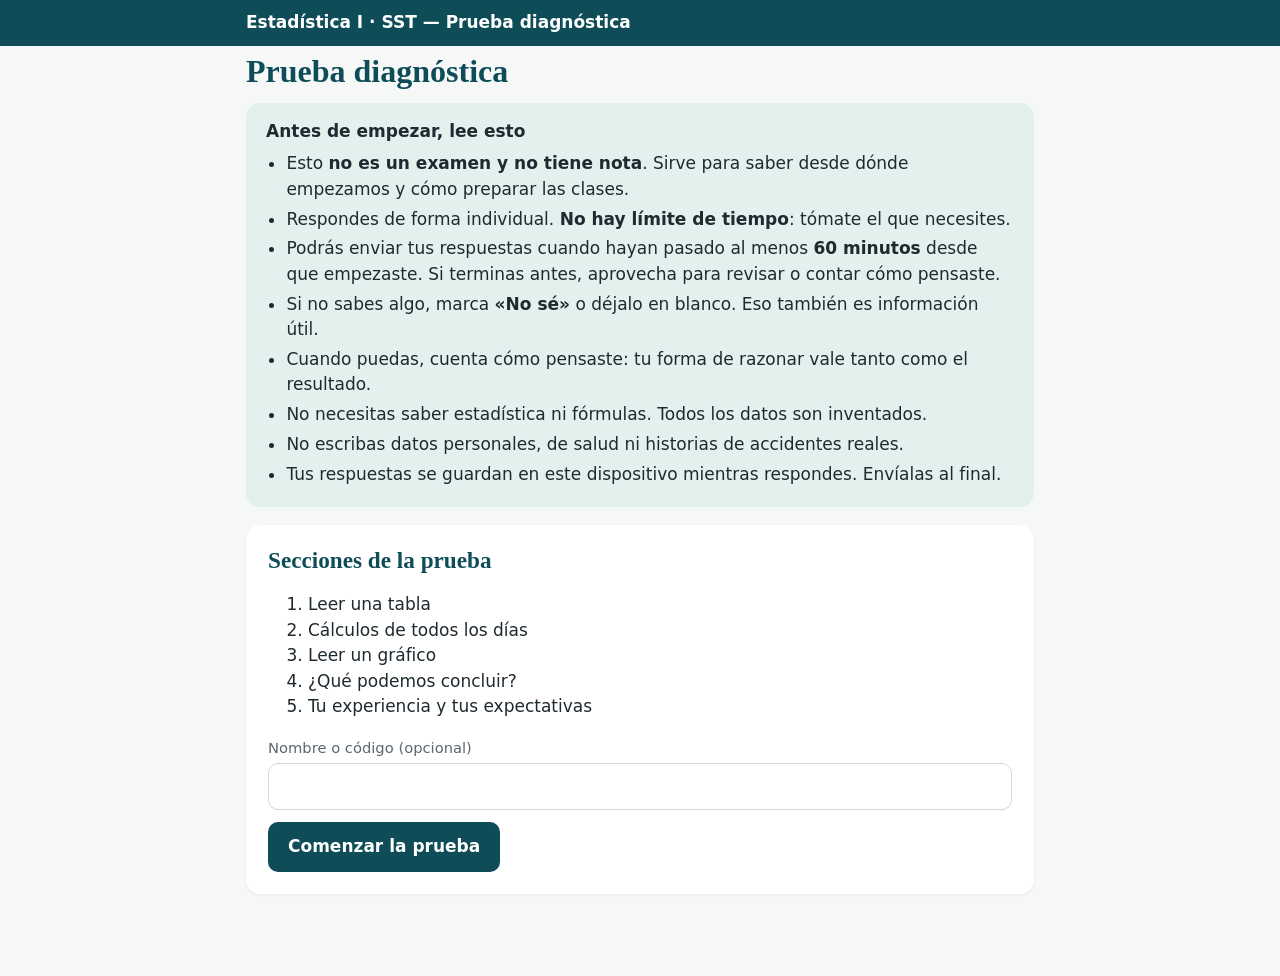
<file: index.html>
<!doctype html>
<html lang="es-CO">
<head>
  <meta charset="utf-8">
  <meta name="viewport" content="width=device-width, initial-scale=1">
  <title>Prueba diagnóstica · Estadística I (SST)</title>
  <meta name="robots" content="noindex">
  <link rel="stylesheet" href="assets/styles.css?v=4">
</head>
<body>
  <header class="barra">
    <div class="contenedor">
      <div class="marca">Estadística I · SST — Prueba diagnóstica</div>
      <div class="reloj oculto" id="reloj" aria-live="off"></div>
    </div>
    <div class="progreso oculto" id="progreso"><div></div></div>
  </header>

  <main class="contenedor">
    <!-- Inicio -->
    <section id="inicio">
      <h1>Prueba diagnóstica</h1>
      <div class="aviso">
        <strong>Antes de empezar, lee esto</strong>
        <ul>
          <li>Esto <strong>no es un examen y no tiene nota</strong>. Sirve para saber desde dónde empezamos y cómo preparar las clases.</li>
          <li>Respondes de forma individual. <strong>No hay límite de tiempo</strong>: tómate el que necesites.</li>
          <li>Podrás enviar tus respuestas cuando hayan pasado al menos <strong><span id="txt-minimo">60</span> minutos</strong> desde que empezaste. Si terminas antes, aprovecha para revisar o contar cómo pensaste.</li>
          <li>Si no sabes algo, marca <strong>«No sé»</strong> o déjalo en blanco. Eso también es información útil.</li>
          <li>Cuando puedas, cuenta cómo pensaste: tu forma de razonar vale tanto como el resultado.</li>
          <li>No necesitas saber estadística ni fórmulas. Todos los datos son inventados.</li>
          <li>No escribas datos personales, de salud ni historias de accidentes reales.</li>
          <li>Tus respuestas se guardan en este dispositivo mientras respondes. Envíalas al final.</li>
        </ul>
      </div>
      <div class="tarjeta">
        <h2>Secciones de la prueba</h2>
        <ol id="lista-secciones"></ol>
        <div class="campo completo" style="margin-top:16px">
          <label for="nombre">Nombre o código (opcional)</label>
          <input type="text" id="nombre" maxlength="60" autocomplete="off">
        </div>
        <div class="acciones">
          <button id="btn-comenzar">Comenzar la prueba</button>
          <span class="pequeno" id="txt-reanudar"></span>
        </div>
      </div>
    </section>

    <!-- Prueba -->
    <form id="prueba" class="oculto" novalidate></form>

    <!-- Envío -->
    <section id="envio" class="oculto">
      <div class="tarjeta">
        <h2>Revisa y envía</h2>
        <p id="resumen-envio"></p>
        <p class="alerta" id="txt-espera" aria-live="polite"></p>
        <div id="msg-envio"></div>
        <div class="acciones">
          <button id="btn-enviar" type="button">Enviar mis respuestas</button>
          <a class="boton sec" href="#seccion-A">Volver a revisar</a>
        </div>
      </div>
    </section>

    <!-- Gracias -->
    <section id="gracias" class="oculto">
      <h1>¡Gracias!</h1>
      <div class="aviso">
        <p>Tus respuestas se enviaron. Recuerda: lo que dejaste en blanco o marcaste como «No sé» también ayuda a planear las clases.</p>
        <p class="pequeno" id="txt-codigo"></p>
      </div>
    </section>
  </main>

  <script src="assets/config.js?v=4"></script>
  <script src="assets/preguntas.js?v=4"></script>
  <script src="assets/prueba.js?v=4"></script>
</body>
</html>
</file>
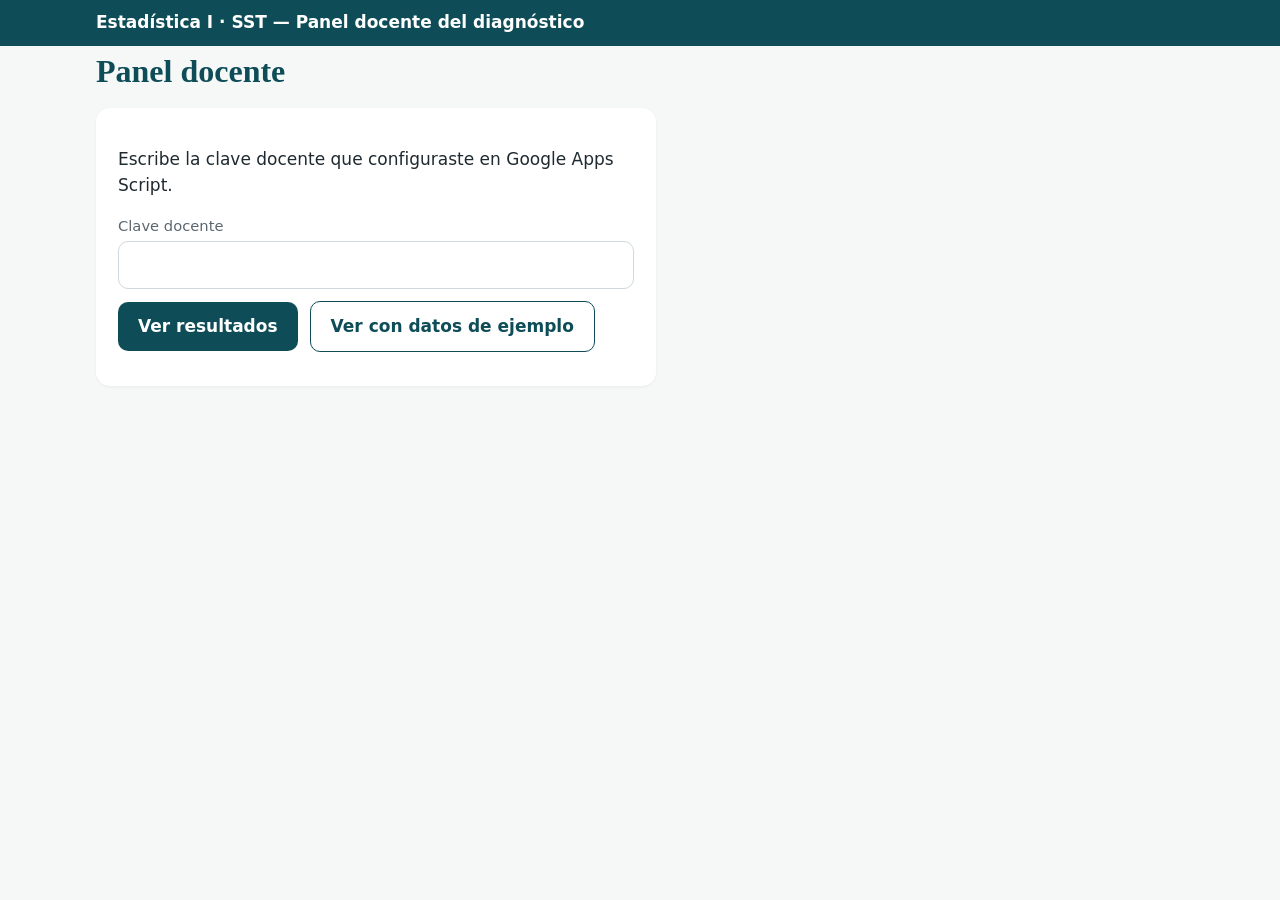
<file: docente.html>
<!doctype html>
<html lang="es-CO">
<head>
  <meta charset="utf-8">
  <meta name="viewport" content="width=device-width, initial-scale=1">
  <title>Panel docente · Diagnóstico SST</title>
  <meta name="robots" content="noindex">
  <link rel="stylesheet" href="assets/styles.css?v=4">
</head>
<body>
  <header class="barra">
    <div class="contenedor ancho">
      <div class="marca">Estadística I · SST — Panel docente del diagnóstico</div>
      <div class="acciones oculto" id="acciones-top" style="margin:0">
        <button class="sec" id="btn-actualizar" type="button" style="padding:6px 14px">Actualizar</button>
        <button class="sec" id="btn-csv" type="button" style="padding:6px 14px">Descargar CSV</button>
        <button class="sec" id="btn-salir" type="button" style="padding:6px 14px">Salir</button>
      </div>
    </div>
  </header>

  <main class="contenedor ancho">
    <section id="acceso">
      <h1>Panel docente</h1>
      <div class="tarjeta" style="max-width:560px">
        <p>Escribe la clave docente que configuraste en Google Apps Script.</p>
        <div class="campo completo">
          <label for="clave">Clave docente</label>
          <input type="password" id="clave" autocomplete="current-password">
        </div>
        <div class="acciones">
          <button id="btn-entrar" type="button">Ver resultados</button>
          <button id="btn-demo" class="sec" type="button">Ver con datos de ejemplo</button>
        </div>
        <div id="msg-acceso" style="margin-top:12px"></div>
      </div>
    </section>

    <section id="panel" class="oculto">
      <div id="aviso-demo" class="alerta oculto" style="margin-top:18px">Estás viendo <strong>datos de ejemplo inventados</strong>. Las calificaciones que hagas aquí no se guardan.</div>
      <h1 style="margin-top:18px">Resultados del diagnóstico</h1>
      <p class="pequeno" id="txt-actualizado"></p>
      <div class="kpis" id="kpis"></div>

      <nav class="pestanas" role="tablist">
        <button role="tab" data-tab="resumen" aria-selected="true">Resumen</button>
        <button role="tab" data-tab="preguntas" aria-selected="false">Por pregunta</button>
        <button role="tab" data-tab="revisar" aria-selected="false">Revisar respuestas abiertas</button>
        <button role="tab" data-tab="experiencia" aria-selected="false">Excel y confianza</button>
        <button role="tab" data-tab="estudiantes" aria-selected="false">Por estudiante</button>
      </nav>
      <div id="tab-resumen" class="tab"></div>
      <div id="tab-preguntas" class="tab oculto"></div>
      <div id="tab-revisar" class="tab oculto"></div>
      <div id="tab-experiencia" class="tab oculto"></div>
      <div id="tab-estudiantes" class="tab oculto"></div>
    </section>
  </main>

  <script src="assets/config.js?v=4"></script>
  <script src="assets/preguntas.js?v=4"></script>
  <script src="assets/clave.js?v=4"></script>
  <script src="assets/demo.js?v=4"></script>
  <script src="assets/docente.js?v=4"></script>
</body>
</html>
</file>
<file: assets/styles.css>
:root {
  --petrol: #0e4d57; --teal: #1f7a80; --mint: #e2f1ee; --ink: #1f2a30; --grey: #5b6770; --line: #cfd8dc;
  --amber: #b26a00; --amber-t: #fcefd9; --green: #2e7d4f; --green-t: #e3f1e7; --red: #b3412e; --red-t: #fbe7e3;
  --bg: #f6f8f8; --card: #ffffff; --radius: 14px;
  font-family: "Segoe UI", Calibri, system-ui, -apple-system, Roboto, sans-serif;
  color: var(--ink); line-height: 1.5;
}
* { box-sizing: border-box; }
body { margin: 0; background: var(--bg); font-size: 17px; }
h1, h2, h3 { font-family: Cambria, Georgia, serif; color: var(--petrol); line-height: 1.2; }
h1 { font-size: 2rem; margin: .2em 0 .4em; }
h2 { font-size: 1.45rem; margin: 0; }
a { color: var(--teal); }
.contenedor { max-width: 820px; margin: 0 auto; padding: 0 16px 64px; }
.ancho { max-width: 1120px; }
.pequeno { font-size: .9rem; color: var(--grey); }
.nota { color: var(--grey); font-style: italic; }
.oculto { display: none !important; }

/* Barra superior */
.barra { position: sticky; top: 0; z-index: 10; background: var(--petrol); color: #fff; }
.barra .contenedor { display: flex; align-items: center; gap: 16px; padding-top: 10px; padding-bottom: 10px; flex-wrap: wrap; }
.barra .marca { font-weight: 600; flex: 1; min-width: 180px; }
.barra .reloj { font-variant-numeric: tabular-nums; font-weight: 700; background: rgba(255,255,255,.12); padding: 4px 12px; border-radius: 999px; }
.barra .reloj.fin { background: #f2b54a; color: var(--ink); }
.progreso { height: 6px; background: rgba(255,255,255,.2); }
.progreso > div { height: 100%; width: 0; background: #f2b54a; transition: width .3s; }

/* Tarjetas */
.tarjeta { background: var(--card); border-radius: var(--radius); padding: 22px; margin: 18px 0; box-shadow: 0 1px 3px rgba(0,0,0,.06); }
.aviso { background: var(--mint); border-radius: var(--radius); padding: 16px 20px; }
.aviso ul { margin: .4em 0 0; padding-left: 1.2em; }
.aviso li { margin: .25em 0; }
.alerta { background: var(--amber-t); border-radius: var(--radius); padding: 14px 18px; color: #6b4300; }
.error { background: var(--red-t); color: var(--red); border-radius: var(--radius); padding: 14px 18px; }

.seccion-cab { display: flex; align-items: baseline; justify-content: space-between; gap: 12px; flex-wrap: wrap; background: var(--mint); margin: -22px -22px 16px; padding: 14px 22px; border-radius: var(--radius) var(--radius) 0 0; }
.seccion-cab .min { color: var(--grey); font-weight: 600; }

.pregunta { border-top: 1px solid var(--line); padding: 18px 0 6px; }
.pregunta:first-of-type { border-top: 0; }
.pregunta .enun { font-weight: 600; margin: 0 0 10px; }
.pregunta .enun b { color: var(--petrol); }
.pregunta .ayuda { color: var(--grey); font-style: italic; margin: -6px 0 10px; font-size: .95rem; }
.campos { display: flex; flex-wrap: wrap; gap: 12px 16px; align-items: flex-end; }
.campo { display: flex; flex-direction: column; gap: 4px; flex: 1 1 220px; }
.campo.corto { flex: 0 1 130px; }
.campo.completo { flex: 1 1 100%; }
.campo > label, .campo > .etq { font-size: .92rem; color: var(--grey); }
.con-sufijo { display: flex; align-items: center; gap: 8px; }
.con-sufijo span { color: var(--grey); }
input[type=text], input[type=number], input[type=password], input[type=url], select, textarea {
  font: inherit; color: inherit; padding: 10px 12px; border: 1.5px solid var(--line); border-radius: 10px; background: #fff; width: 100%;
}
input:focus, select:focus, textarea:focus { outline: 3px solid rgba(31,122,128,.25); border-color: var(--teal); }
textarea { min-height: 84px; resize: vertical; }
.con-sufijo input { max-width: 180px; }
.opciones { display: flex; flex-wrap: wrap; gap: 8px; }
.opciones label { display: inline-flex; align-items: center; gap: 8px; border: 1.5px solid var(--line); border-radius: 999px; padding: 8px 14px; cursor: pointer; background: #fff; }
.opciones label:has(input:checked) { border-color: var(--teal); background: var(--mint); font-weight: 600; }
.opciones input { accent-color: var(--teal); width: 18px; height: 18px; }
.nose { margin-top: 10px; }
.nose label { display: inline-flex; gap: 8px; align-items: center; color: var(--grey); cursor: pointer; font-size: .95rem; }
.pregunta.es-nose .campos { opacity: .45; pointer-events: none; }

button, .boton { font: inherit; font-weight: 600; border: 0; border-radius: 10px; padding: 12px 20px; cursor: pointer; background: var(--petrol); color: #fff; text-decoration: none; display: inline-block; }
button:hover, .boton:hover { background: #0b3c44; }
button.sec, .boton.sec { background: #fff; color: var(--petrol); border: 1.5px solid var(--petrol); }
button.sec:hover { background: var(--mint); }
button:disabled { opacity: .5; cursor: not-allowed; }
.acciones { display: flex; gap: 12px; flex-wrap: wrap; align-items: center; margin-top: 12px; }

/* Datos */
.tabla-scroll { overflow-x: auto; }
table.datos { border-collapse: collapse; width: 100%; min-width: 520px; font-size: .95rem; margin: 8px 0; }
table.datos caption { text-align: left; font-style: italic; color: var(--grey); padding-bottom: 6px; }
table.datos th, table.datos td { border: 1px solid var(--line); padding: 8px 10px; text-align: center; }
table.datos thead th { background: var(--mint); font-weight: 600; }
table.datos tbody th { text-align: left; }
blockquote { margin: 12px 0; padding: 12px 18px; background: #f4f8f7; border: 1px solid var(--line); border-radius: 10px; font-style: italic; }
details.ver-tabla summary { cursor: pointer; color: var(--teal); font-weight: 600; margin: 8px 0; }

figure.grafico { margin: 12px 0; }
figure.grafico figcaption { text-align: center; font-weight: 600; margin-bottom: 4px; }
figure.grafico svg { width: 100%; max-width: 640px; height: auto; display: block; margin: 0 auto; }
.g-rejilla { stroke: #c9d1d5; stroke-width: 1; }
.g-eje { stroke: #5b6770; stroke-width: 1.5; }
.g-barra { fill: var(--teal); }
.g-num { font-size: 14px; fill: var(--ink); }
.g-titulo-eje { font-size: 14px; font-weight: 600; fill: var(--ink); }

.toast { position: fixed; left: 50%; bottom: 24px; transform: translateX(-50%); background: var(--ink); color: #fff; padding: 12px 20px; border-radius: 999px; z-index: 50; box-shadow: 0 4px 16px rgba(0,0,0,.2); max-width: calc(100% - 32px); text-align: center; }

/* Panel docente */
.kpis { display: grid; grid-template-columns: repeat(6, 1fr); gap: 14px; }
@media (max-width: 1000px) { .kpis { grid-template-columns: repeat(3, 1fr); } }
@media (max-width: 560px) { .kpis { grid-template-columns: repeat(2, 1fr); } }
.kpi { background: var(--card); border-radius: var(--radius); padding: 16px 18px; box-shadow: 0 1px 3px rgba(0,0,0,.06); }
.kpi .valor { font-family: Cambria, Georgia, serif; font-size: 2.1rem; font-weight: 700; color: var(--petrol); line-height: 1.1; }
.kpi .etiqueta { color: var(--grey); font-size: .92rem; }
.pestanas { display: flex; gap: 6px; flex-wrap: wrap; margin: 20px 0 0; }
.pestanas button { background: #fff; color: var(--petrol); border: 1.5px solid var(--line); }
.pestanas button[aria-selected=true] { background: var(--petrol); color: #fff; border-color: var(--petrol); }
.leyenda { display: flex; gap: 14px; flex-wrap: wrap; font-size: .9rem; color: var(--grey); margin: 6px 0 12px; }
.leyenda i { display: inline-block; width: 12px; height: 12px; border-radius: 3px; margin-right: 6px; vertical-align: -1px; }
.c-ev { background: var(--green); } .c-ca { background: #e0a43a; } .c-ac { background: var(--red); } .c-pe { background: #b8c2c7; }
.fila-barra { display: grid; grid-template-columns: 210px 1fr 48px; gap: 12px; align-items: center; margin: 8px 0; }
.fila-barra .nom { font-weight: 600; font-size: .95rem; }
.apilada { display: flex; height: 26px; border-radius: 6px; overflow: hidden; background: #edf1f2; }
.apilada > div { height: 100%; color: #fff; font-size: .8rem; display: flex; align-items: center; justify-content: center; white-space: nowrap; overflow: hidden; }
.simple { height: 22px; border-radius: 6px; background: #edf1f2; overflow: hidden; }
.simple > div { height: 100%; background: var(--teal); }
table.panel { border-collapse: collapse; width: 100%; font-size: .93rem; }
table.panel th, table.panel td { border-bottom: 1px solid var(--line); padding: 9px 8px; text-align: left; vertical-align: top; }
table.panel th { background: #f1f5f5; position: sticky; top: 0; }
table.panel td.num { text-align: right; font-variant-numeric: tabular-nums; white-space: nowrap; }
.chip { display: inline-block; padding: 2px 10px; border-radius: 999px; font-size: .82rem; font-weight: 600; }
.chip.ev { background: var(--green-t); color: var(--green); } .chip.ca { background: var(--amber-t); color: var(--amber); }
.chip.ac { background: var(--red-t); color: var(--red); } .chip.pe { background: #eef1f2; color: var(--grey); }
.errores { margin: 0; padding-left: 1.1em; color: var(--grey); }
.lista-textos { list-style: none; padding: 0; margin: 0; }
.lista-textos li { background: #f4f8f7; border-radius: 10px; padding: 10px 14px; margin: 8px 0; }
.revision { border: 1px solid var(--line); border-radius: 12px; padding: 14px; margin: 12px 0; }
.revision .resp { background: #f4f8f7; border-radius: 8px; padding: 8px 12px; margin: 6px 0 8px; white-space: pre-wrap; }
.calif { display: flex; gap: 6px; flex-wrap: wrap; }
.calif button { padding: 6px 12px; font-size: .88rem; background: #fff; color: var(--ink); border: 1.5px solid var(--line); }
.calif button.sel.ev { background: var(--green); border-color: var(--green); color: #fff; }
.calif button.sel.ca { background: #e0a43a; border-color: #e0a43a; color: #fff; }
.calif button.sel.ac { background: var(--red); border-color: var(--red); color: #fff; }
.dos-col { display: grid; grid-template-columns: 1fr 1fr; gap: 18px; }
.apoyo { border-left: 0; background: var(--amber-t); border-radius: 12px; padding: 12px 16px; margin: 10px 0; }

@media (max-width: 720px) {
  body { font-size: 16px; }
  h1 { font-size: 1.6rem; }
  .tarjeta { padding: 18px 16px; }
  .seccion-cab { margin: -18px -16px 14px; padding: 12px 16px; }
  .fila-barra { grid-template-columns: 1fr 44px; }
  .fila-barra .nom { grid-column: 1 / -1; }
  .dos-col { grid-template-columns: 1fr; }
  table.datos { min-width: 0; font-size: .78rem; hyphens: auto; }
  table.datos th, table.datos td { padding: 6px 3px; }
}
@media print { .barra, .acciones, .pestanas { display: none; } }
</file>
